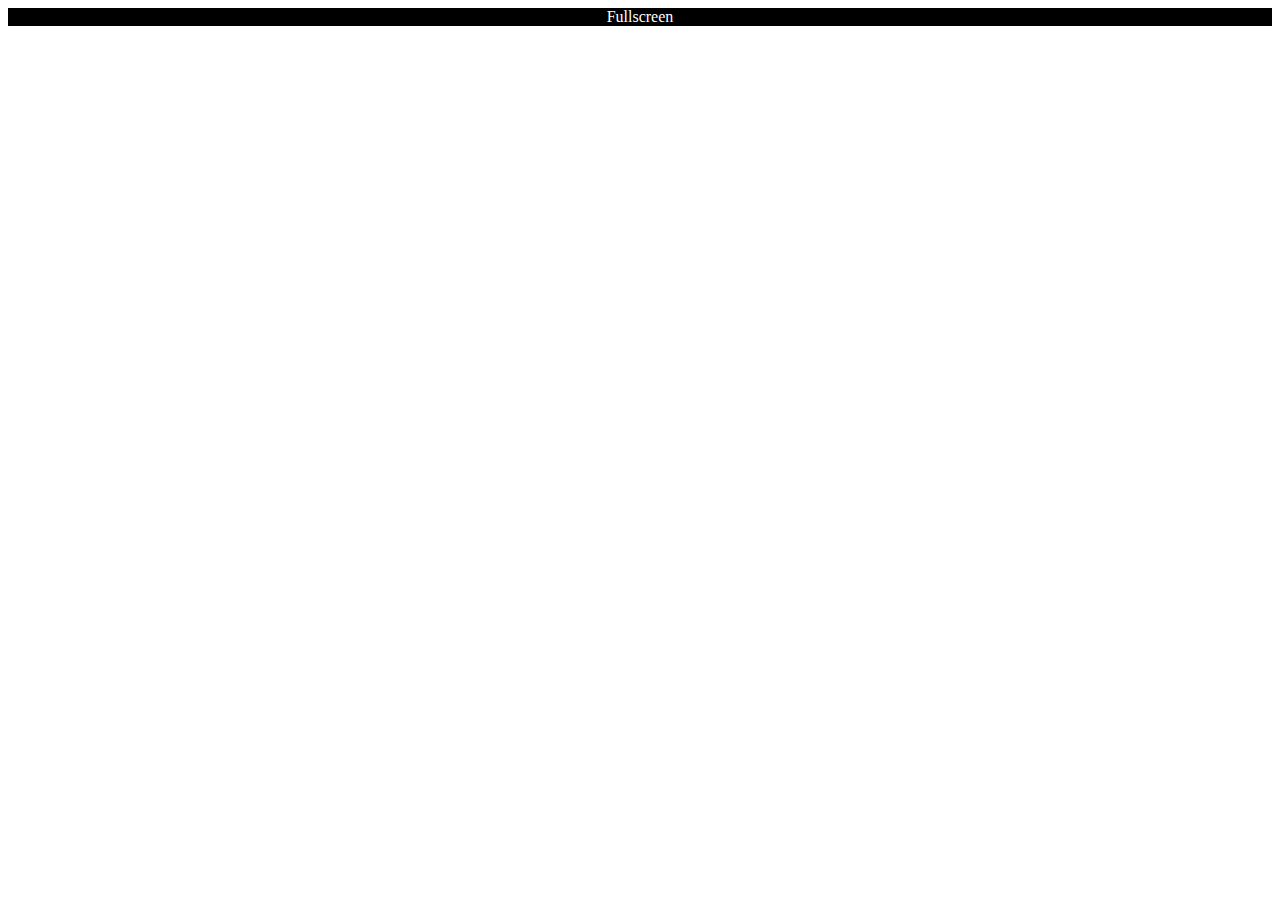
<file: navbar/index.html>
<!DOCTYPE html>
<html lang="en">
<head>
    <meta charset="UTF-8">
    <meta name="viewport" content="width=device-width, initial-scale=1.0">
    <title>Document</title>
    <link rel="stylesheet" href="index.css">
</head>
<body>
    <div class="container" id="box1">Mobile</div>
    <div class="container" id="box2">Tab</div>
    <div class="container" id="box3">laptop</div>
    <div class="container" id="box4">Fullscreen</div>
</body>
</html>
</file>
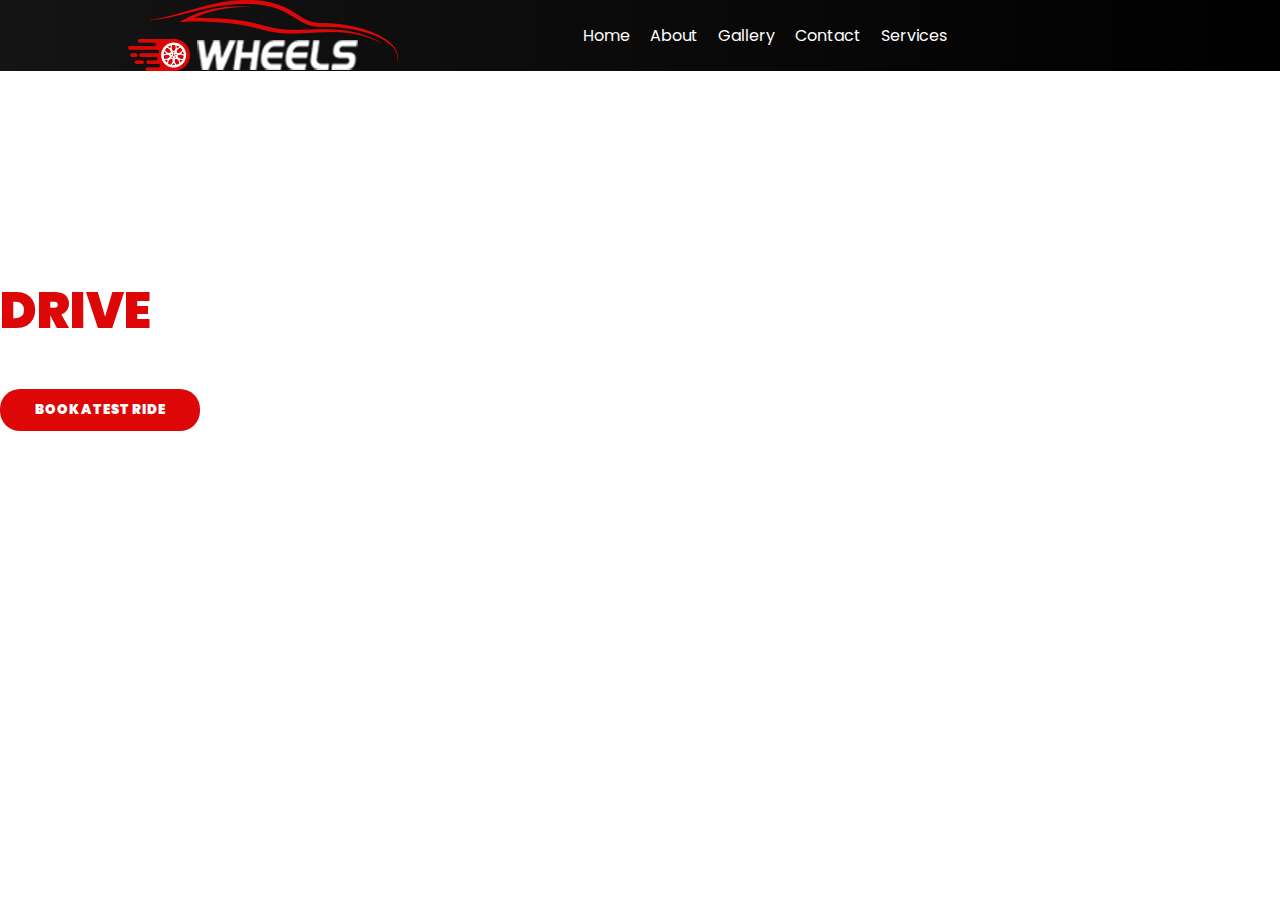
<file: image-slider/animation/tailight/index.html>
<!DOCTYPE html>
<html lang="en">
<head>
    <meta charset="UTF-8">
    <meta name="viewport" content="width=device-width, initial-scale=1.0">
    <title>Document</title>
    <link rel="stylesheet" href="./index.css">
    <link rel="stylesheet" href="https://cdnjs.cloudflare.com/ajax/libs/font-awesome/6.5.1/css/all.min.css" integrity="sha512-DTOQO9RWCH3ppGqcWaEA1BIZOC6xxalwEsw9c2QQeAIftl+Vegovlnee1c9QX4TctnWMn13TZye+giMm8e2LwA==" crossorigin="anonymous" referrerpolicy="no-referrer" />
</head>
<body>
    <nav class="navbar">
       <article class="art">
        <div id="box1">
            <img src="./car-logo.png" alt="">
        </div>
       
        <div id="box2">
            <ul class="list">
                <li><a href="">Home</a></li>
                <li><a href="">About</a></li>
                <li><a href="">Gallery</a></li>
                <li><a href="">Contact</a></li>
                <li><a href="">Services</a></li>
            </ul>
        </div>
        <div id="box3">
            <i class="fa-brands fa-facebook"></i>
            <i class="fa-brands fa-twitter"></i>
            <i class="fa-brands fa-instagram"></i>
        </div>
       </article>
    </nav>

    <div class="hero">
        <p class="p1">Powerful Fun and</p>
        <h1 class="h12">FIERCE TO</h1>
        <h1 class="h13">DRIVE</h1>
        <p class="p2">Real Poise, Real Power, Real Perfomance.</p>
        <button class="btn1">BOOK A TEST RIDE</button>
    </div>


</body>
</html>
</file>
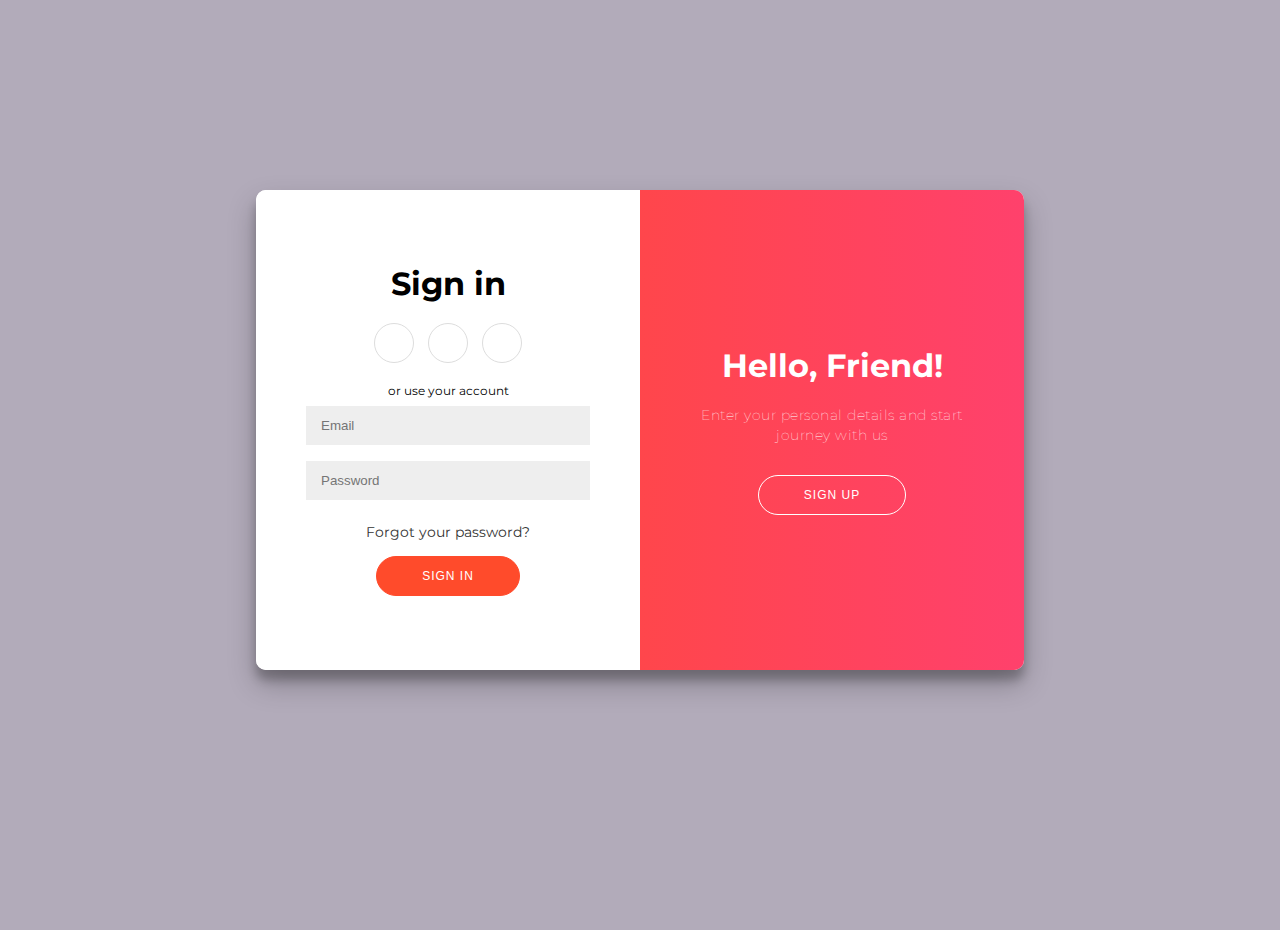
<file: card.html>
<!DOCTYPE html>
<html lang="en">
<head>
    <meta charset="UTF-8">
    <meta name="viewport" content="width=device-width, initial-scale=1.0">
    <title>Document</title>
    <link rel="stylesheet" href="card.css">
	<link rel="stylesheet" href="https://cdnjs.cloudflare.com/ajax/libs/font-awesome/6.5.1/css/all.min.css" integrity="sha512-DTOQO9RWCH3ppGqcWaEA1BIZOC6xxalwEsw9c2QQeAIftl+Vegovlnee1c9QX4TctnWMn13TZye+giMm8e2LwA==" crossorigin="anonymous" referrerpolicy="no-referrer" />
</head>
<body>
<div class="container" id="container">	
	<div class="left">
		<form>
			<h1>Sign in</h1>
			<div class="logo">
				<a ><i class="fa-brands fa-facebook"></i></a>
				<a ><i class="fa-brands fa-google"></i></a>
				<a ><i class="fa-brands fa-linkedin"></i></a>
			</div>
			<span>or use your account</span>
			<input type="email" placeholder="Email" />
			<input type="password" placeholder="Password" />
			<a >Forgot your password?</a>
			<button>Sign In</button>
		</form>
	</div>
	<div class="right">
		<div class="r1">
			<div class="content">
				<h1>Hello, Friend!</h1>
				<p>Enter your personal details and start journey with us</p>
				<button class="b1">Sign Up</button>
			</div>
		</div>
	</div>
</div>

    
</body>
</html>
</file>
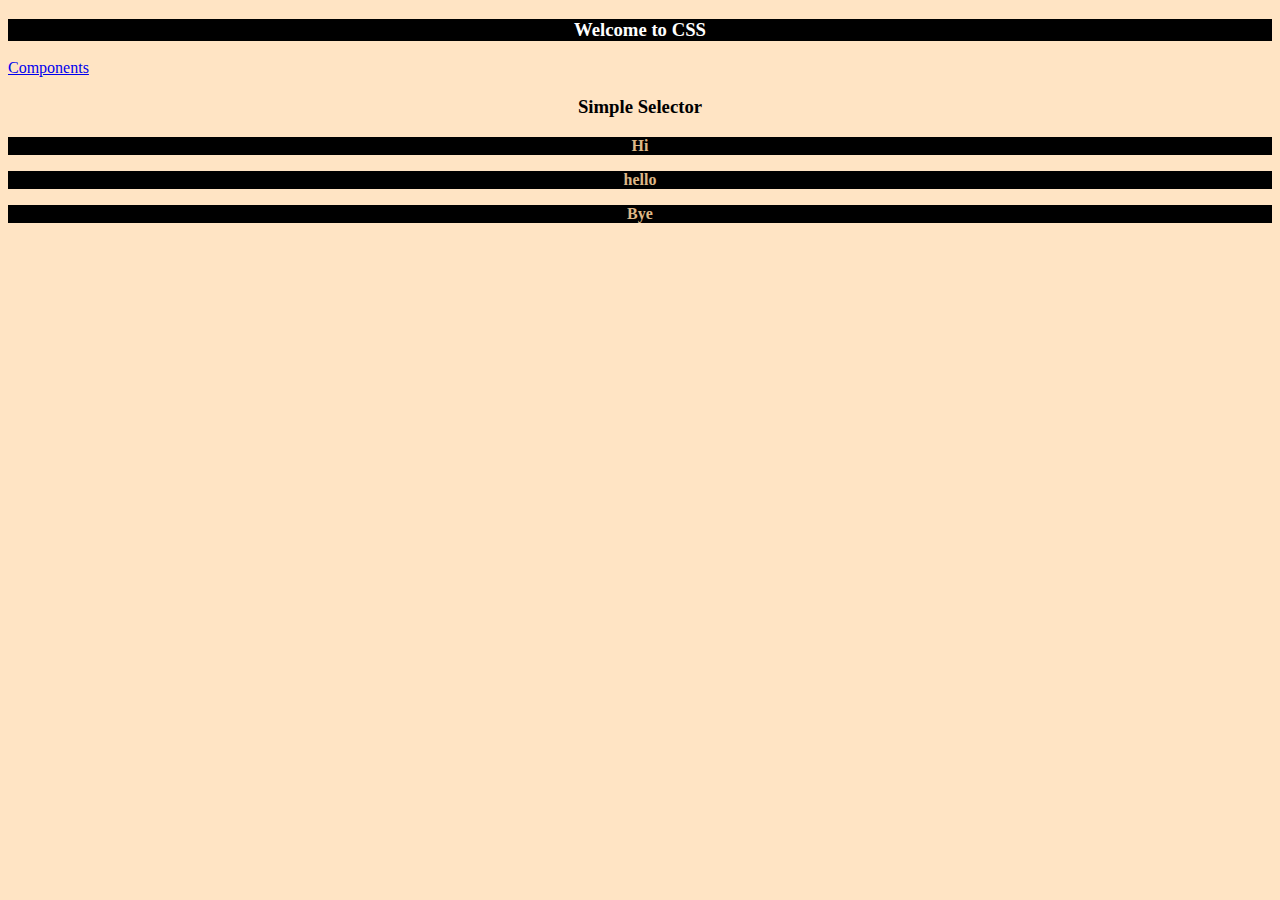
<file: newindex.html>
<!DOCTYPE html>
<html lang="en">
<head>
    <meta charset="UTF-8">
    <meta name="viewport" content="width=device-width, initial-scale=1.0">
    <title>CSS Tutorial</title>
    <link rel="stylesheet" href="newstyle.css">  <!--This is External CSS -->
    <link rel="stylesheet" href="./components/main.css">
</head>
<body>
    <h3 style="background-color: black;">Welcome to CSS</h3>  <!--This is inline CSS -->

<!--This is internal CSS -->
    <style>  
        h3{
            color: white;
        }
    </style>
    <a href="./components/main.html">Components</a>
    <h3 style="color: black;">Simple Selector</h3>
    <p id="p1">Hi</p>
    <p class="pc1">hello</p>
    <p class="pc1">Bye</p>
</body>
</html>
</file>
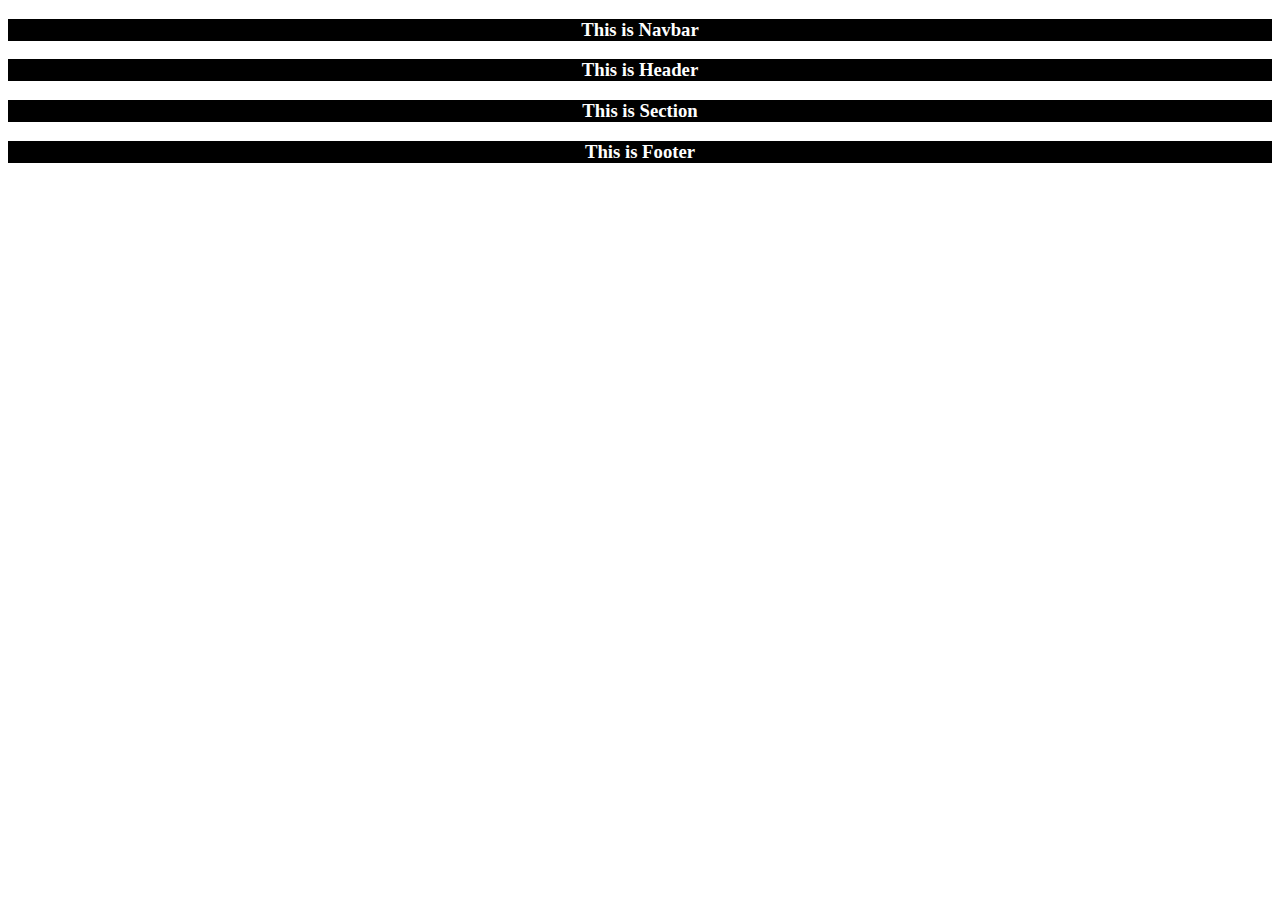
<file: components/main.html>
<!DOCTYPE html>
<html lang="en">
<head>
    <meta charset="UTF-8">
    <meta name="viewport" content="width=device-width, initial-scale=1.0">
    <title>Document</title>
    <link rel="stylesheet" href="./main.css">
</head>
<body>
    <h3 id="nav">This is Navbar</h3>
    <h3 id="head">This is Header</h3>
    <h3 id="sec">This is Section</h3>
    <h3 id="foot">This is Footer</h3>

</body>
</html>
</file>
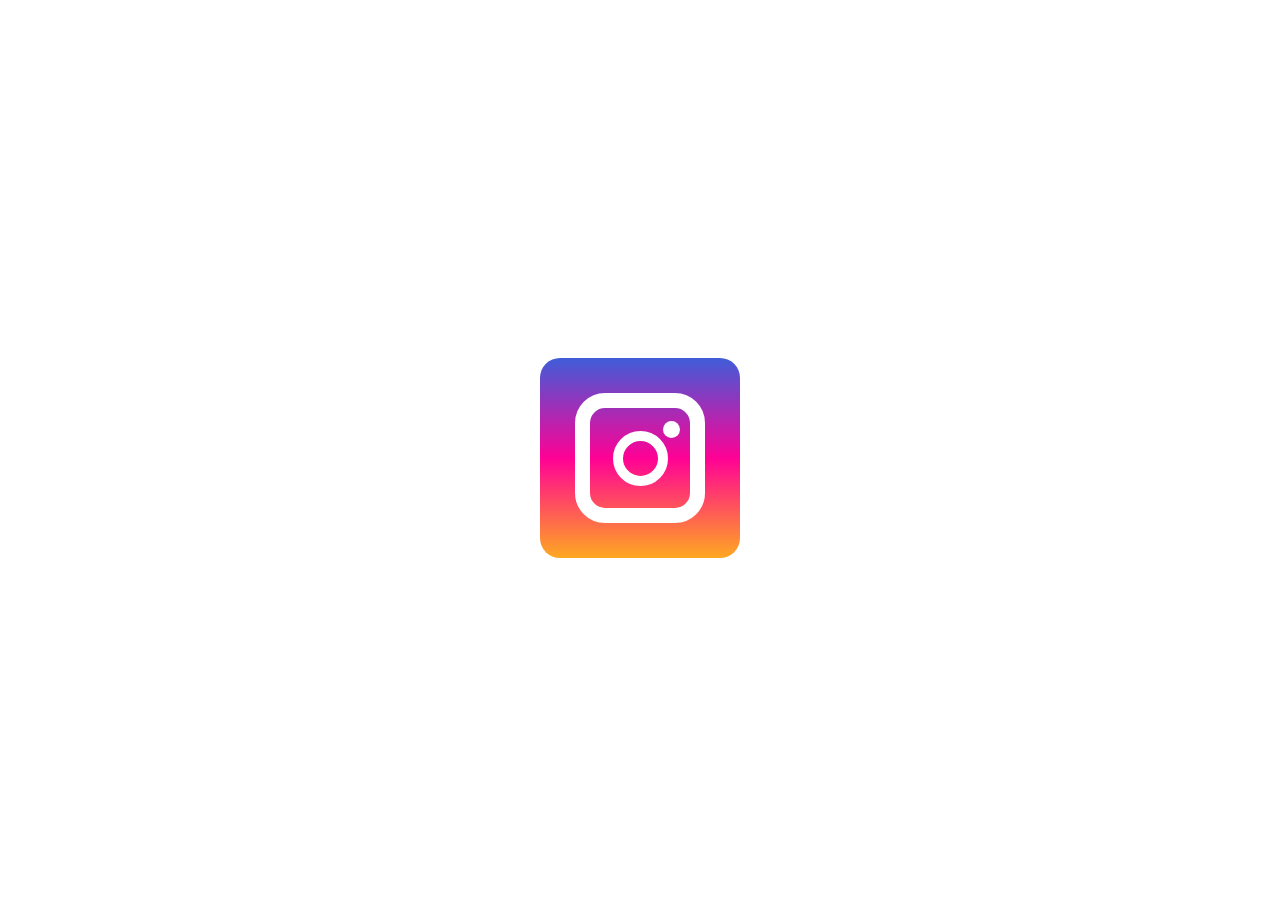
<file: instalogo/insta.html>
<!DOCTYPE html>
<html lang="en">
<head>
    <meta charset="UTF-8">
    <meta name="viewport" content="width=device-width, initial-scale=1.0">
    <title>Document</title>
    <link rel="stylesheet" href="insta.css">
</head>
<body>
    <div class="outer">
        <div class="inner">
            <div class="circle"></div>
        </div>
    </div>
</body>
</html>
</file>
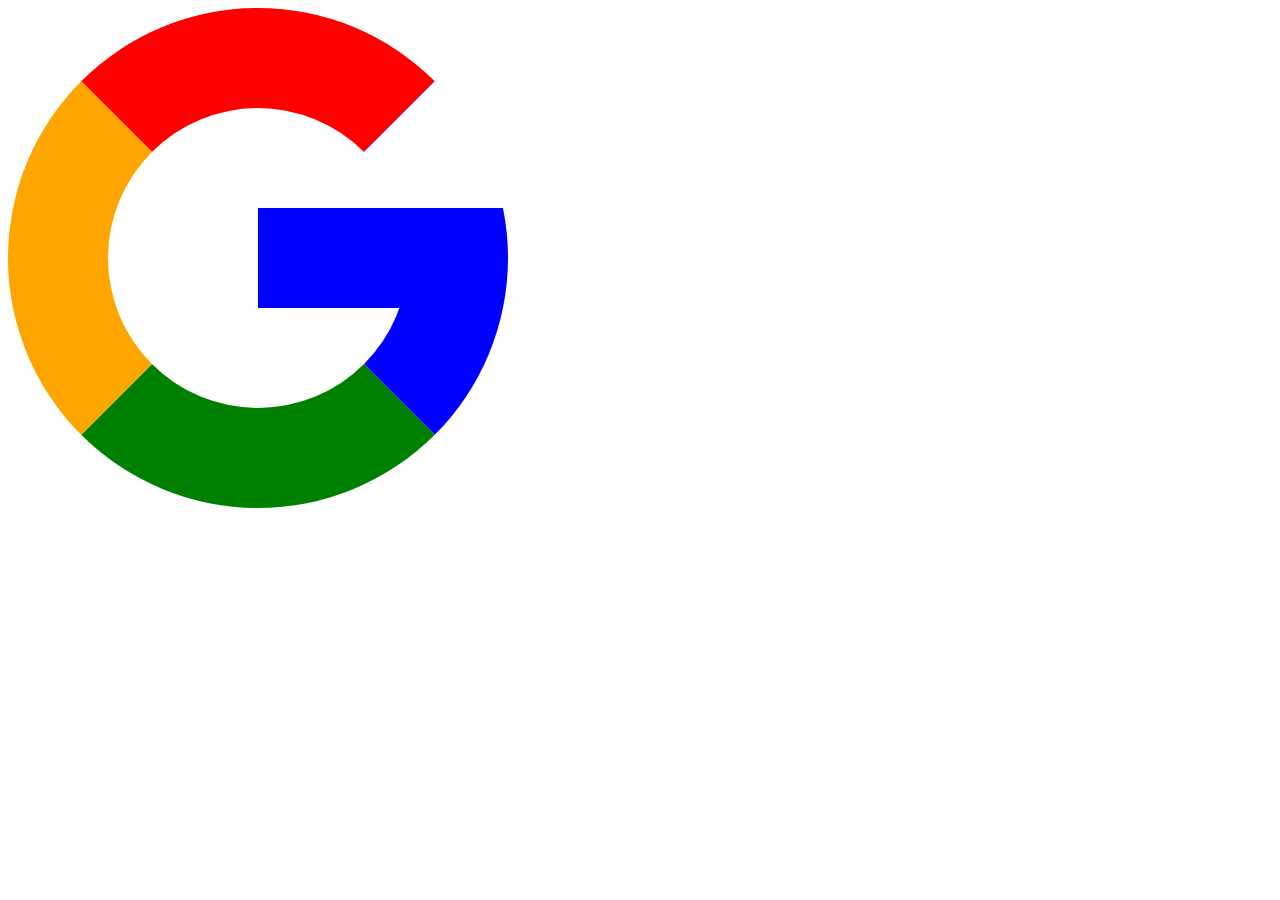
<file: instalogo/googlelogo/google.html>
<!DOCTYPE html>
<html lang="en">
<head>
    <meta charset="UTF-8">
    <meta name="viewport" content="width=device-width, initial-scale=1.0">
    <title>Document</title>
    <link rel="stylesheet" href="google.css">
</head>
<body>
    <div class="google"></div>
</body>
</html>
</file>
<file: navbar/index.css>
.container{
    background-color: black;
    color: white;
    text-align: center;
    display: none;
}

@media screen and (max-width:375px){
    #box1{
        display: block;
    }    
}

@media (min-width:376px) and (max-width:1020px){
    #box2{
        display: block;
    }    
}

@media (min-width:1021px) and (max-width:1200px){
    #box3{
        display: block;
    }    
}

@media (min-width:1201px) and (max-width:1400px){
    #box4{
        display: block;
    }    
}
</file>
<file: image-slider/animation/tailight/index.css>
@import url('https://fonts.googleapis.com/css2?family=Poppins:wght@300;400;500;600;700;800;900&display=swap');

*{
    padding: 0;
    margin: 0;
    box-sizing: border-box;
    font-family: 'Poppins', sans-serif;
    text-decoration: none;
}


.navbar{
    height: auto;
    width: 100%;
    background: linear-gradient(to right,#141414,#000000);
    color: aliceblue;
}


.art{
    width: 80%;
    margin: auto;
    display: flex;
    justify-content: space-between;
    align-items: center;
    flex-wrap: wrap;
}

#box1{
    display: flex;
    justify-content: center;
    align-items: center;
    position: relative;
}




#box2 .list {
    display: flex;
    list-style: none;
}

.list li a {
    text-decoration: none;
    padding: 10px;
    color: white;
}


.list li a:hover{
    text-decoration: underline;
    text-decoration-color:#DD0707 ;
    transition: all 3s;
}

#box3{
    display: flex;
    justify-content: space-around;
    gap: 10px;
    align-items: center;
    font-size: 20px;
}

#box3 i:hover{
    color: #DD0707;
}

@media screen and (max-width:800px) {
    .art{
        display: flex;
        align-items: center;
        justify-content: center;
        gap: 20px;
    }
}

.hero{
    animation: ani 0.1s ease 1s infinite;
}

@keyframes ani {
    from{
        background: url("./bg.jpg");
        background-position: center;
        background-size: cover;
        height: 100vh;
        width: 100%;
    }
    to{
        background: url("./bg-light.jpg");
        background-position: center;
        background-size: cover;
        height: 100vh;
        width: 100%;
    }
}

.p1{
    font-size: 50px;
    color: white;
    font-weight: 900;
    padding-top: 50px;
}



.h12{
    font-size: 50px;
    font-weight: 900;
    color: white;
}

.h13{
    font-size: 50px;
    color: #DD0707;
    font-weight: 900;
}

.p2{
    font-size: 20px;
    color: white;
    font-weight: 500;
}
.btn1{
    padding: 10px;
    background: #DD0707;
    border: 1px solid transparent;
    width: 200px;
    border-radius: 20px;
    font-weight: 900;
    color: white;
    margin-top: 10px;
}

.btn1:hover{
    background: transparent;
    border: 1px solid #DD0707;
}

@media screen and (max-width:800px) {
       .p1{
        font-size: 20px;
       }

       .p2{
        font-size: 12px;
       }

       .h12,.h13{
        font-size: 30px;
       }
       .hero{
        text-align: center;
       }
}
</file>
<file: card.css>
@import url('https://fonts.googleapis.com/css?family=Montserrat:400,800');

* {
	box-sizing: border-box;
}

body {
	background: #b2abba;
	display: flex;
	justify-content: center;
	align-items: center;
	flex-direction: column;
	font-family: 'Montserrat', sans-serif;
	height: 100vh;
	margin: -20px 0 50px;
}

.container {
	background-color: #fff;
	border-radius: 10px;
  	box-shadow: 0 14px 28px rgba(0,0,0,0.25), 
			0 10px 10px rgba(0,0,0,0.22);
	position: relative;
	overflow: hidden;
	width: 768px;
	max-width: 100%;
	min-height: 480px;
}

.left {
	position: absolute;
	top: 0;
	height: 100%;
	transition: all 0.6s ease-in-out;
	left: 0;
	width: 50%;
	z-index: 2;
}

form {
	background-color: #FFFFFF;
	display: flex;
	align-items: center;
	justify-content: center;
	flex-direction: column;
	padding: 0 50px;
	height: 100%;
	text-align: center;
}

h1 {
	font-weight: bold;
	margin: 0;
}

.logo {
	margin: 20px 0;
}

.logo a {
	border: 1px solid #DDDDDD;
	border-radius: 50%;
	display: inline-flex;
	justify-content: center;
	align-items: center;
	margin: 0 5px;
	height: 40px;
	width: 40px;
}

span {
	font-size: 12px;
}

input {
	background-color: #eee;
	border: none;
	padding: 12px 15px;
	margin: 8px 0;
	width: 100%;
}

a {
	color: #333;
	font-size: 14px;
	text-decoration: none;
	margin: 15px 0;
}

button {
	border-radius: 20px;
	border: 1px solid #FF4B2B;
	background-color: #FF4B2B;
	color: #FFFFFF;
	font-size: 12px;
	font-weight: bosld;
	padding: 12px 45px;
	letter-spacing: 1px;
	text-transform: uppercase;
}

.right{
	position: absolute;
	top: 0;
	left: 50%;
	width: 50%;
	height: 100%;
	overflow: hidden;
	transition: transform 0.6s ease-in-out;
	z-index: 100;
}

.r1{
	background: #FF416C;
	background: linear-gradient(to right, #FF4B2B, #FF416C);
	color: #FFFFFF;
	position: relative;
	left: -100%;
	height: 100%;
	width: 200%;
  	transform: translateX(0);
	transition: transform 0.6s ease-in-out;
}

.content{
	position: absolute;
	display: flex;
	align-items: center;
	justify-content: center;
	flex-direction: column;
	padding: 0 40px;
	text-align: center;
	top: 0;
	height: 100%;
	width: 50%;
	right: 0;
	transform: translateX(0);
}

p {
	font-size: 14px;
	font-weight: 100;
	line-height: 20px;
	letter-spacing: 0.5px;
	margin: 20px 0 30px;
}

button.b1 {
	background-color: transparent;
	border-color: #FFFFFF;
}
</file>
<file: newstyle.css>
h3{
    text-align: center;
}

p{
    color:burlywood;
}

#p1{
    background-color: black;
}

.pc1{
    background-color: black;
}

p{
    text-align: center;
}

#p1, .pc1{
    font-weight: 600;
}

*{
    background-color:bisque;
}
</file>
<file: components/main.css>
@import url('navbar.css');
@import url('header.css');
@import url('section.css');
@import url('footer.css');


h3{
    text-align: center;
}
</file>
<file: instalogo/insta.css>
body{
    display: flex;
    justify-content: center;
    align-items: center;
    height: 100vh;
}
.outer{
    height: 200px;
    width: 200px;
    border-radius: 20px;
    background: linear-gradient(#3F5DD9,#FF0195,#FEA821);
    display: flex;
    justify-content: center;
    align-items: center;

}
.inner{
    height: 100px;
    width: 100px;
    border: 15px solid white;
    border-radius: 30px;
    display: flex;
    justify-content: center;
    align-items: center;
}

.circle{
    height: 35px;
    width: 35px;
    border-radius: 50%;
    border:10px solid white;
    position: relative;
}

.circle::after{
    content: "";
    height: 17px;
    width: 17px;
    display: block;
    background:white;
    position: absolute;
    top: -20px;
    left: 40px;
    border-radius: 50%;
}
</file>
<file: instalogo/googlelogo/google.css>
.google{
    width: 300px;
    height: 300px;
    border-top: 100px solid red;
    border-bottom: 100px solid green;
    border-right: 100px solid blue;
    border-left: 100px solid orange;
    border-radius: 50%;
    position: relative;
}

.google::before{
    width: 245px;
    height: 100px;
    background-color: blue;
    content: "";
    z-index: 1;
    position: absolute;
    top: 50%;
    right: -95px;
    transform: translateY(-50%);
}

.google::after{
    content: "";
    z-index: 1;
    border-top: 200px solid transparent;
    border-right: 200px solid white;
    position: absolute;
    top: -100px;
    right: -100px;
}
</file>
